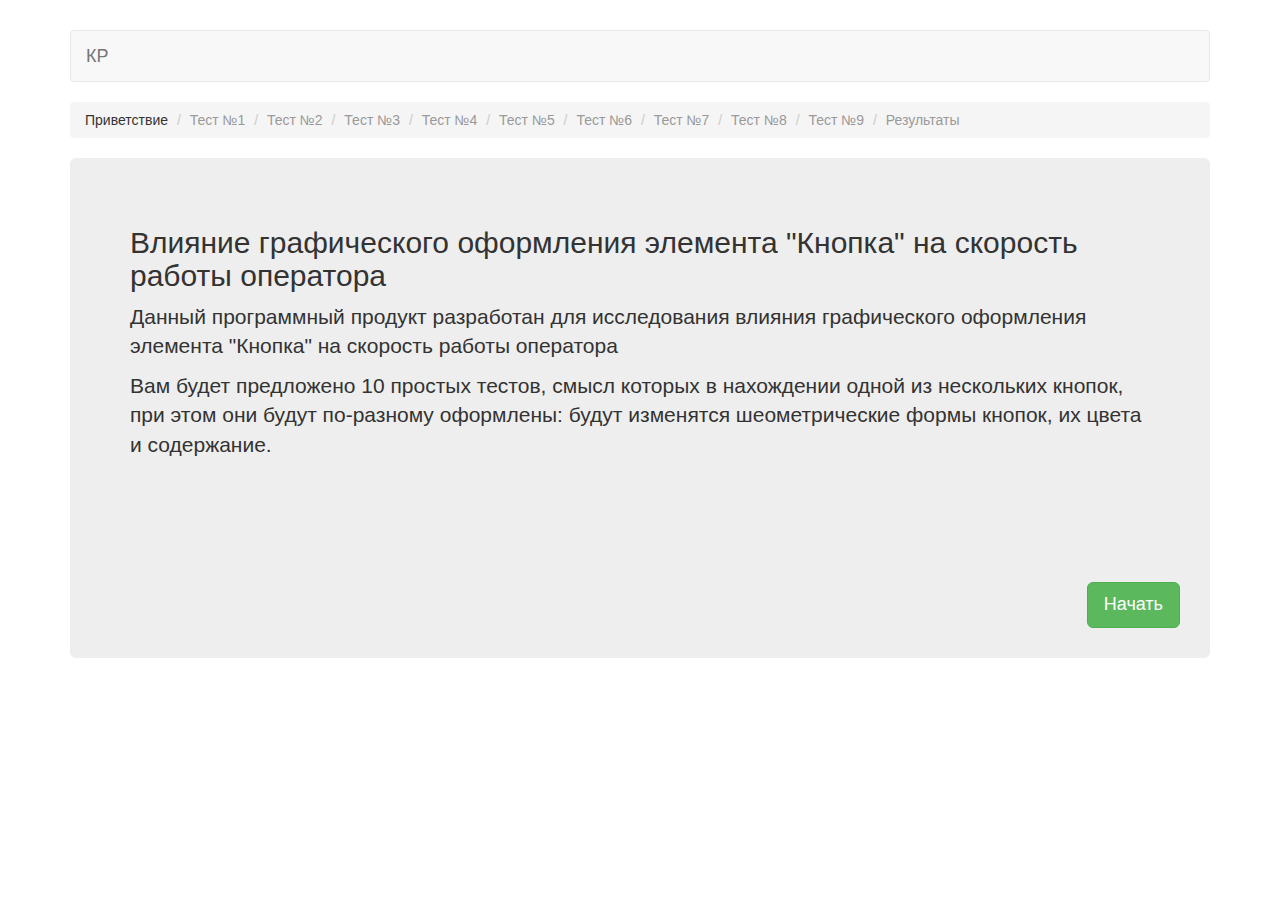
<file: public_html/index.html>
<!DOCTYPE html>
<html lang="en">
  <head>
    <meta charset="utf-8">
    <meta name="viewport" content="width=device-width, initial-scale=1.0">
      
    <style>
        body {padding: 30px;}
        .navbar {margin-bottom: 30px;}
        .maincontent {min-height: 500px; position: relative;}
        .pull-down{position: absolute;bottom: 30px;right: 30px;}
        
    </style>

    <title>Курсовой проект Жуков</title>

    <!-- Bootstrap core CSS -->
    <link href="css/3/bootstrap.css" rel="stylesheet">

  
  </head>

  <body>

    <div class="container">

      <!-- Static navbar -->
      <div class="navbar navbar-default">
        <div class="navbar-header">
          <button type="button" class="navbar-toggle" data-toggle="collapse" data-target=".navbar-collapse">
            <span class="icon-bar"></span>
            <span class="icon-bar"></span>
            <span class="icon-bar"></span>
          </button>
          <a class="navbar-brand" href="index.html">КР </a>
        </div>
        <div class="navbar-collapse collapse">
<!--          <ul class="nav navbar-nav">
            <li class="active"><a href="#">Link</a></li>
           
          </ul>-->
        </div><!--/.nav-collapse -->
      </div>
        <ol class="breadcrumb">
          <li>Приветствие</li>
          <li class="active">Тест №1</li>
          <li class="active">Тест №2</li>
          <li class="active">Тест №3</li>
          <li class="active">Тест №4</li>
          <li class="active">Тест №5</li>
          <li class="active">Тест №6</li>
          <li class="active">Тест №7</li>
          <li class="active">Тест №8</li>
          <li class="active">Тест №9</li>
          <li class="active">Результаты</li>
        </ol>

      <!-- Main component for a primary marketing message or call to action -->
      <div class="jumbotron maincontent">
        <h2>Влияние графического оформления элемента "Кнопка" на скорость работы оператора</h2>
        <p>Данный программный продукт разработан для исследования влияния 
             графического оформления элемента "Кнопка" на скорость работы оператора</p>
        <p>Вам будет предложено 10 простых тестов, смысл которых в нахождении одной из нескольких кнопок, 
        при этом они будут по-разному оформлены: будут изменятся шеометрические формы кнопок, их цвета и содержание.</p>
        <a href="step1.html" class="btn btn-success pull-right pull-down btn-lg">Начать</a>

      </div>

    </div> <!-- /container -->

    <script type="text/javascript" src="js/jquery-1.10.2.min.js"></script>
    <script type="text/javascript" src="js/3/bootstrap.min.js"></script>
    
    <script>
        var temp;
        
        temp = window.localStorage.getItem('graph1');
        if (temp === null)
            temp = window.localStorage.setItem('graph1','{"data_text":[], "data_icon":[], "data_both":[]}');
        
        temp = window.localStorage.getItem('graph2');
        if (temp === null)
            window.localStorage.setItem('graph2','{"data_text":[], "data_icon":[], "data_both":[]}');
        
        temp = window.localStorage.getItem('graph3');
        if (temp === null)
            window.localStorage.setItem('graph3','{"data_text":{"ten":[],"five":[]},\n\
                 "data_icon":{"ten":[],"five":[]}, \n\
                "data_both":{"ten":[],"five":[]}}');
        
        temp = window.localStorage.getItem('graph4');
        if (temp === null)
            window.localStorage.setItem('graph4','{"data_circle":[], "data_quad":[], "data_rect":[]}');
        
        temp = window.localStorage.getItem('graph5');
        if (temp === null)
            window.localStorage.setItem('graph5','{"data_blue":[], "data_red":[], "data_poluton":[]}');
   </script>
  </body>
</html>
</file>
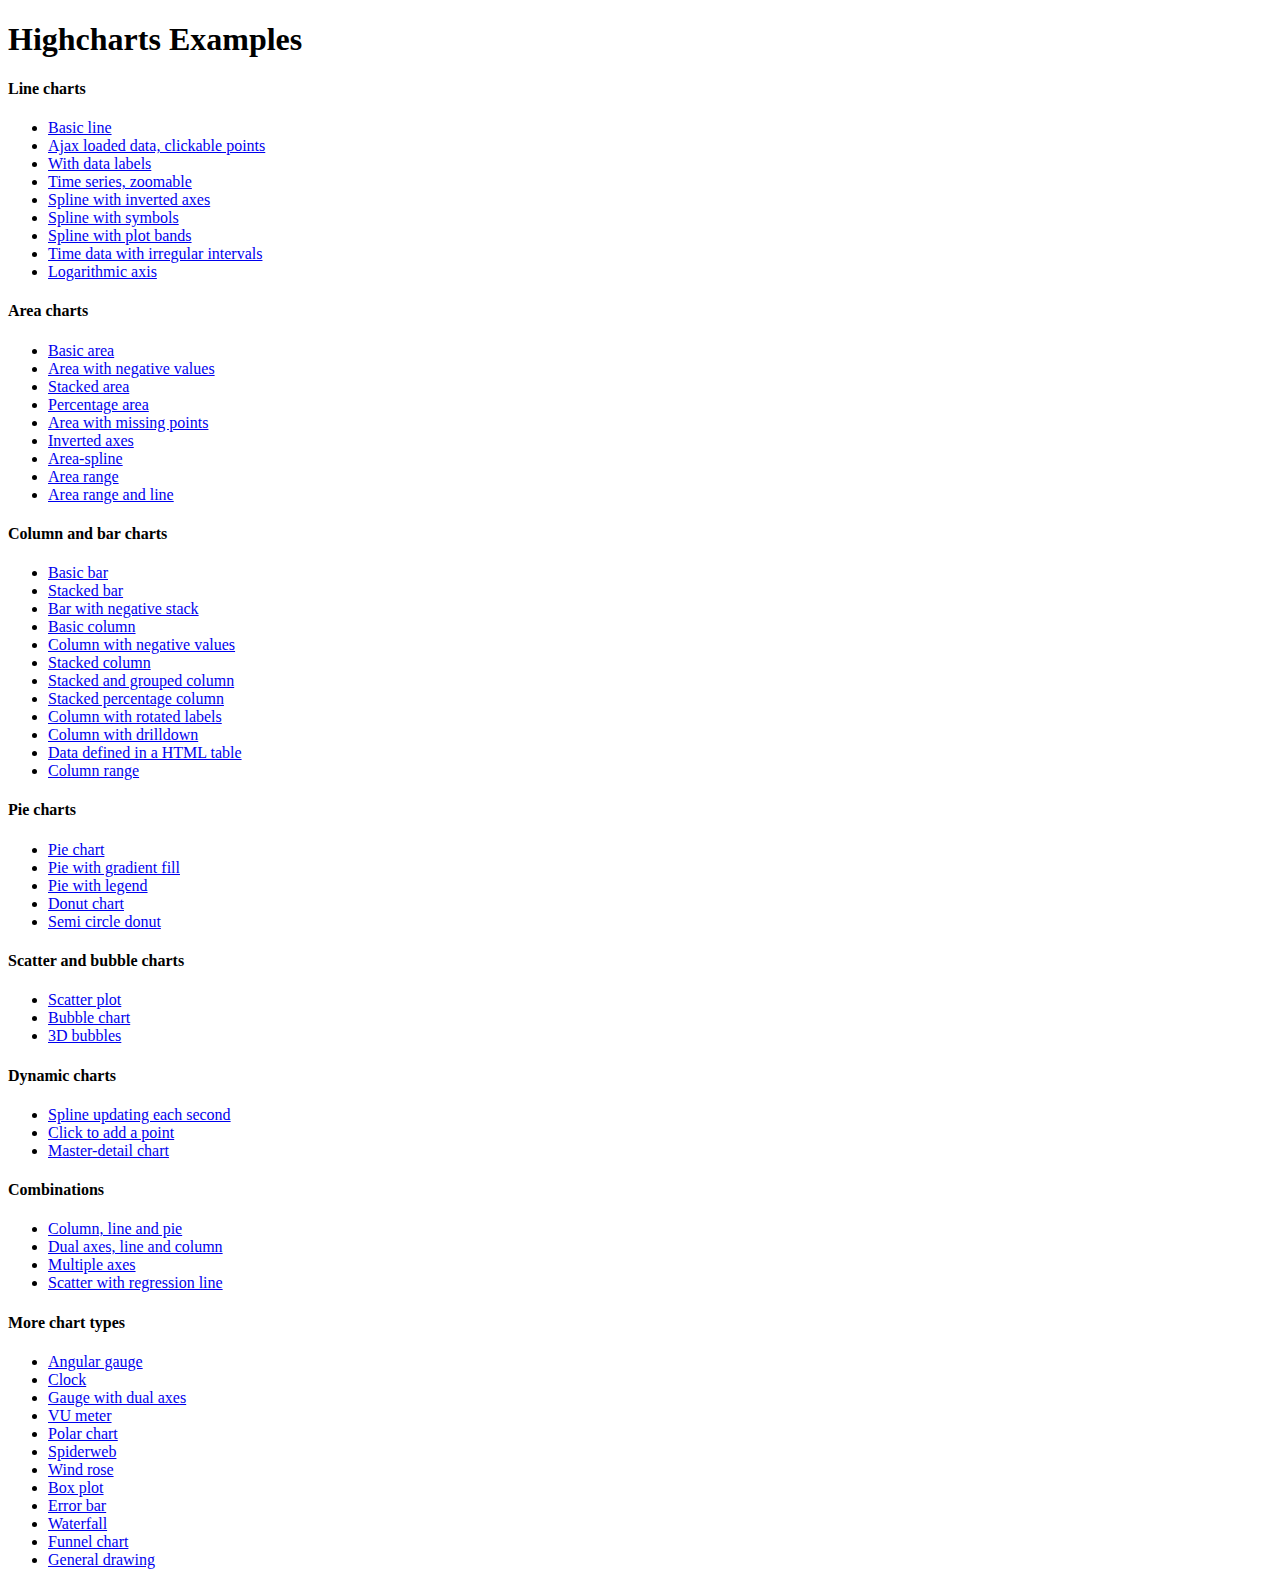
<file: public_html/js/charts/index.htm>
<!DOCTYPE HTML PUBLIC "-//W3C//DTD HTML 4.01//EN" "http://www.w3.org/TR/html4/strict.dtd">
<html>
	<head>
		<meta http-equiv="Content-Type" content="text/html; charset=utf-8" />
		<title>Highcharts Examples</title>
	</head>
	<body>
		<h1>Highcharts Examples</h1>
		<h4>Line charts</h4>
		<ul>
			<li><a href="examples/line-basic/index.htm">Basic line</a></li>
			<li><a href="examples/line-ajax/index.htm">Ajax loaded data, clickable points</a></li>
			<li><a href="examples/line-labels/index.htm">With data labels</a></li>
			<li><a href="examples/line-time-series/index.htm">Time series, zoomable</a></li>
			<li><a href="examples/spline-inverted/index.htm">Spline with inverted axes</a></li>
			<li><a href="examples/spline-symbols/index.htm">Spline with symbols</a></li>
			<li><a href="examples/spline-plot-bands/index.htm">Spline with plot bands</a></li>
			<li><a href="examples/spline-irregular-time/index.htm">Time data with irregular intervals</a></li>
			<li><a href="examples/line-log-axis/index.htm">Logarithmic axis</a></li>
		</ul>
		<h4>Area charts</h4>
		<ul>
			<li><a href="examples/area-basic/index.htm">Basic area</a></li>
			<li><a href="examples/area-negative/index.htm">Area with negative values</a></li>
			<li><a href="examples/area-stacked/index.htm">Stacked area</a></li>
			<li><a href="examples/area-stacked-percent/index.htm">Percentage area</a></li>
			<li><a href="examples/area-missing/index.htm">Area with missing points</a></li>
			<li><a href="examples/area-inverted/index.htm">Inverted axes</a></li>
			<li><a href="examples/areaspline/index.htm">Area-spline</a></li>
			<li><a href="examples/arearange/index.htm">Area range</a></li>
			<li><a href="examples/arearange-line/index.htm">Area range and line</a></li>
		</ul>
		<h4>Column and bar charts</h4>
		<ul>
			<li><a href="examples/bar-basic/index.htm">Basic bar</a></li>
			<li><a href="examples/bar-stacked/index.htm">Stacked bar</a></li>
			<li><a href="examples/bar-negative-stack/index.htm">Bar with negative stack</a></li>
			<li><a href="examples/column-basic/index.htm">Basic column</a></li>
			<li><a href="examples/column-negative/index.htm">Column with negative values</a></li>
			<li><a href="examples/column-stacked/index.htm">Stacked column</a></li>
			<li><a href="examples/column-stacked-and-grouped/index.htm">Stacked and grouped column</a></li>
			<li><a href="examples/column-stacked-percent/index.htm">Stacked percentage column</a></li>
			<li><a href="examples/column-rotated-labels/index.htm">Column with rotated labels</a></li>
			<li><a href="examples/column-drilldown/index.htm">Column with drilldown</a></li>
			<li><a href="examples/column-parsed/index.htm">Data defined in a HTML table</a></li>
			<li><a href="examples/columnrange/index.htm">Column range</a></li>
		</ul>
		<h4>Pie charts</h4>
		<ul>
			<li><a href="examples/pie-basic/index.htm">Pie chart</a></li>
			<li><a href="examples/pie-gradient/index.htm">Pie with gradient fill</a></li>
			<li><a href="examples/pie-legend/index.htm">Pie with legend</a></li>
			<li><a href="examples/pie-donut/index.htm">Donut chart</a></li>
			<li><a href="examples/pie-semi-circle/index.htm">Semi circle donut</a></li>
		</ul>
		<h4>Scatter and bubble charts</h4>
		<ul>
			<li><a href="examples/scatter/index.htm">Scatter plot</a></li>
			<li><a href="examples/bubble/index.htm">Bubble chart</a></li>
			<li><a href="examples/bubble-3d/index.htm">3D bubbles</a></li>
		</ul>
		<h4>Dynamic charts</h4>
		<ul>
			<li><a href="examples/dynamic-update/index.htm">Spline updating each second</a></li>
			<li><a href="examples/dynamic-click-to-add/index.htm">Click to add a point</a></li>
			<li><a href="examples/dynamic-master-detail/index.htm">Master-detail chart</a></li>
		</ul>
		<h4>Combinations</h4>
		<ul>
			<li><a href="examples/combo/index.htm">Column, line and pie</a></li>
			<li><a href="examples/combo-dual-axes/index.htm">Dual axes, line and column</a></li>
			<li><a href="examples/combo-multi-axes/index.htm">Multiple axes</a></li>
			<li><a href="examples/combo-regression/index.htm">Scatter with regression line</a></li>
		</ul>
		<h4>More chart types</h4>
		<ul>
			<li><a href="examples/gauge-speedometer/index.htm">Angular gauge</a></li>
			<li><a href="examples/gauge-clock/index.htm">Clock</a></li>
			<li><a href="examples/gauge-dual/index.htm">Gauge with dual axes</a></li>
			<li><a href="examples/gauge-vu-meter/index.htm">VU meter</a></li>
			<li><a href="examples/polar/index.htm">Polar chart</a></li>
			<li><a href="examples/polar-spider/index.htm">Spiderweb</a></li>
			<li><a href="examples/polar-wind-rose/index.htm">Wind rose</a></li>
			<li><a href="examples/box-plot/index.htm">Box plot</a></li>
			<li><a href="examples/error-bar/index.htm">Error bar</a></li>
			<li><a href="examples/waterfall/index.htm">Waterfall</a></li>
			<li><a href="examples/funnel/index.htm">Funnel chart</a></li>
			<li><a href="examples/renderer/index.htm">General drawing</a></li>
		</ul>
	</body>
</html>
</file>
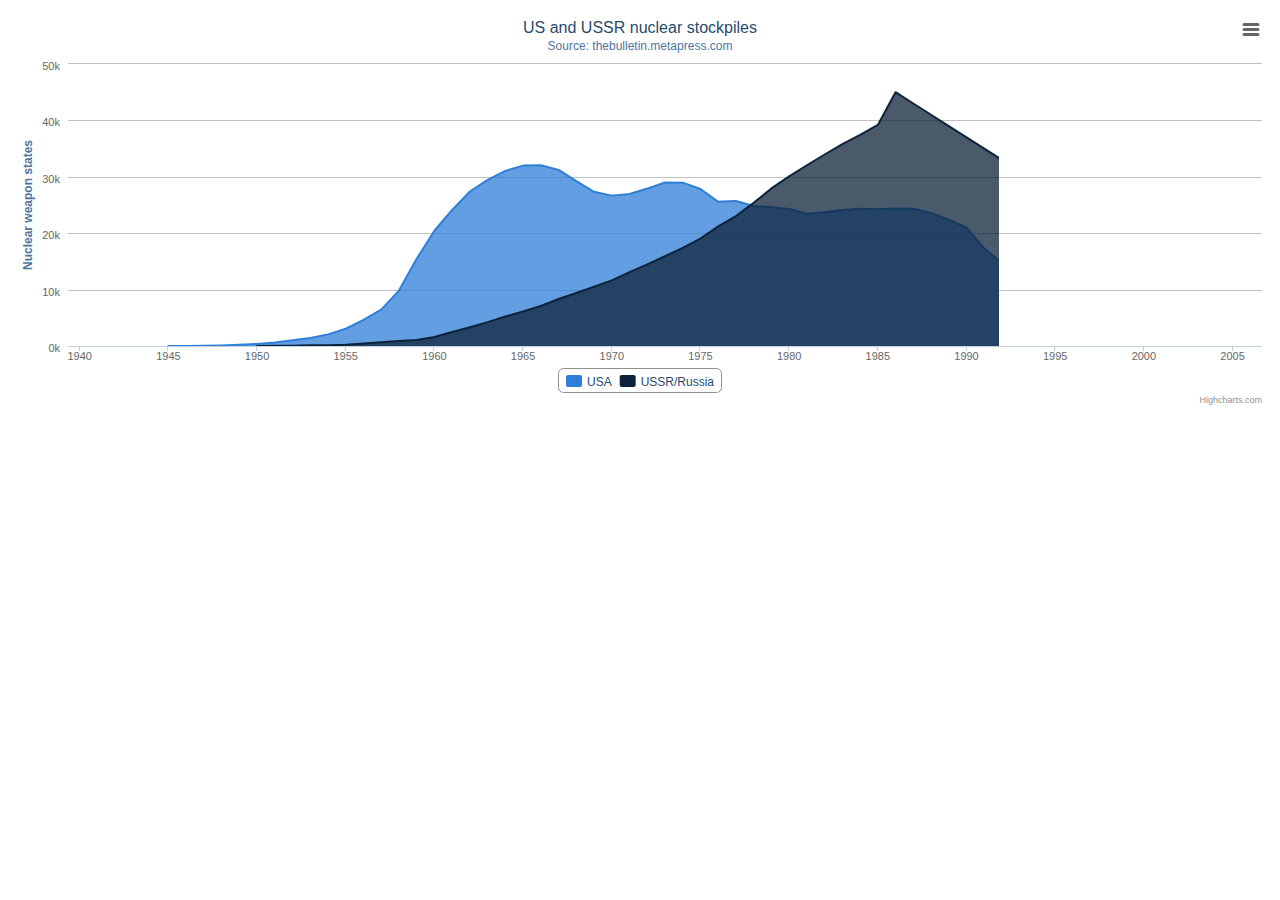
<file: public_html/js/charts/examples/area-basic/index.htm>
<!DOCTYPE HTML>
<html>
	<head>
		<meta http-equiv="Content-Type" content="text/html; charset=utf-8">
		<title>Highcharts Example</title>

		<script type="text/javascript" src="http://ajax.googleapis.com/ajax/libs/jquery/1.8.2/jquery.min.js"></script>
		<script type="text/javascript">
$(function () {
        $('#container').highcharts({
            chart: {
                type: 'area'
            },
            title: {
                text: 'US and USSR nuclear stockpiles'
            },
            subtitle: {
                text: 'Source: <a href="http://thebulletin.metapress.com/content/c4120650912x74k7/fulltext.pdf">'+
                    'thebulletin.metapress.com</a>'
            },
            xAxis: {
                labels: {
                    formatter: function() {
                        return this.value; // clean, unformatted number for year
                    }
                }
            },
            yAxis: {
                title: {
                    text: 'Nuclear weapon states'
                },
                labels: {
                    formatter: function() {
                        return this.value / 1000 +'k';
                    }
                }
            },
            tooltip: {
                pointFormat: '{series.name} produced <b>{point.y:,.0f}</b><br/>warheads in {point.x}'
            },
            plotOptions: {
                area: {
                    pointStart: 1940,
                    marker: {
                        enabled: false,
                        symbol: 'circle',
                        radius: 2,
                        states: {
                            hover: {
                                enabled: true
                            }
                        }
                    }
                }
            },
            series: [{
                name: 'USA',
                data: [null, null, null, null, null, 6 , 11, 32, 110, 235, 369, 640,
                    1005, 1436, 2063, 3057, 4618, 6444, 9822, 15468, 20434, 24126,
                    27387, 29459, 31056, 31982, 32040, 31233, 29224, 27342, 26662,
                    26956, 27912, 28999, 28965, 27826, 25579, 25722, 24826, 24605,
                    24304, 23464, 23708, 24099, 24357, 24237, 24401, 24344, 23586,
                    22380, 21004, 17287, 14747, 13076, 12555, 12144, 11009, 10950,
                    10871, 10824, 10577, 10527, 10475, 10421, 10358, 10295, 10104 ]
            }, {
                name: 'USSR/Russia',
                data: [null, null, null, null, null, null, null , null , null ,null,
                5, 25, 50, 120, 150, 200, 426, 660, 869, 1060, 1605, 2471, 3322,
                4238, 5221, 6129, 7089, 8339, 9399, 10538, 11643, 13092, 14478,
                15915, 17385, 19055, 21205, 23044, 25393, 27935, 30062, 32049,
                33952, 35804, 37431, 39197, 45000, 43000, 41000, 39000, 37000,
                35000, 33000, 31000, 29000, 27000, 25000, 24000, 23000, 22000,
                21000, 20000, 19000, 18000, 18000, 17000, 16000]
            }]
        });
    });
    

		</script>
	</head>
	<body>
<script src="../../js/highcharts.js"></script>
<script src="../../js/modules/exporting.js"></script>

<div id="container" style="min-width: 310px; height: 400px; margin: 0 auto"></div>

	</body>
</html>
</file>
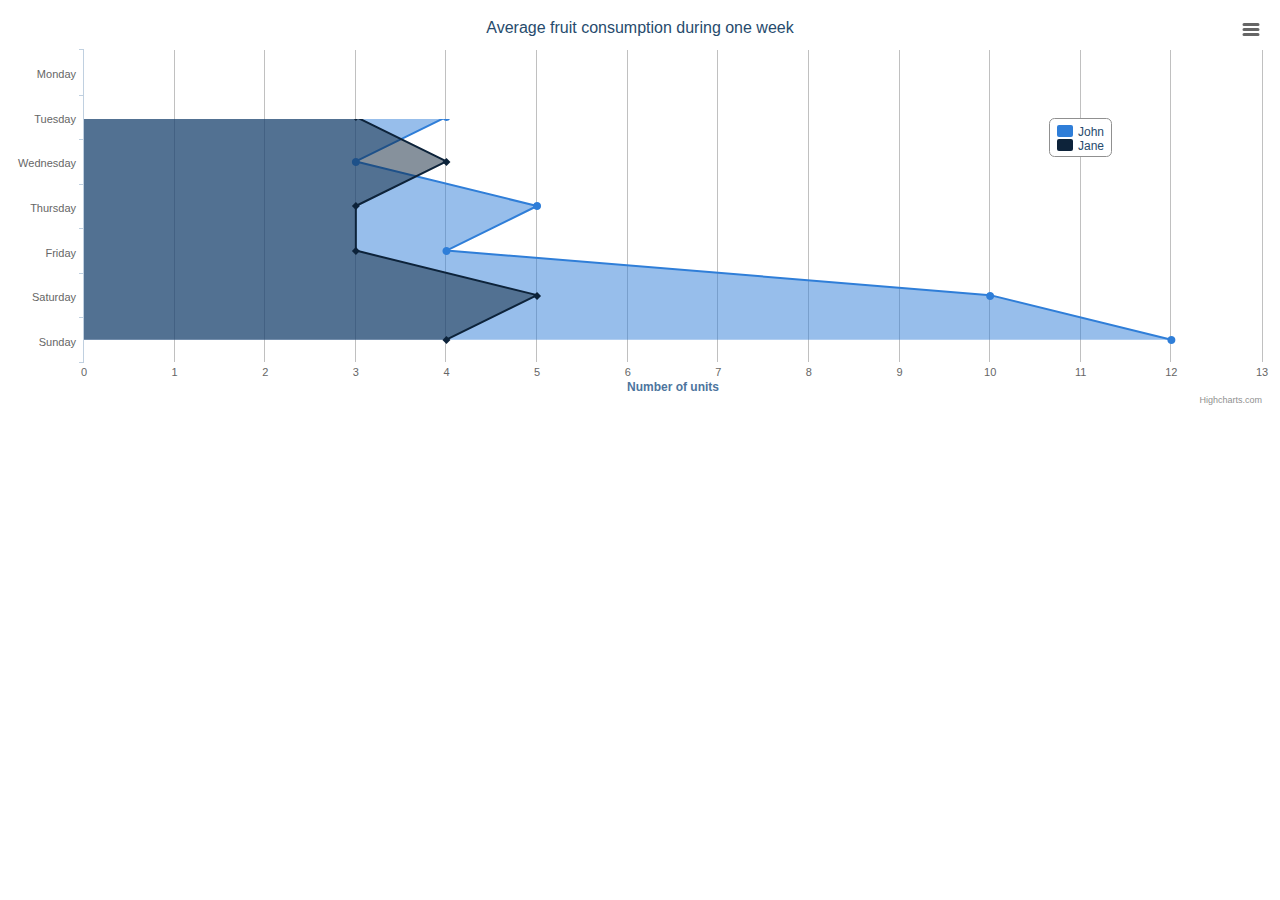
<file: public_html/js/charts/examples/area-inverted/index.htm>
<!DOCTYPE HTML>
<html>
	<head>
		<meta http-equiv="Content-Type" content="text/html; charset=utf-8">
		<title>Highcharts Example</title>

		<script type="text/javascript" src="http://ajax.googleapis.com/ajax/libs/jquery/1.8.2/jquery.min.js"></script>
		<script type="text/javascript">
$(function () {
        $('#container').highcharts({
            chart: {
                type: 'area',
                inverted: true
            },
            title: {
                text: 'Average fruit consumption during one week'
            },
            subtitle: {
                style: {
                    position: 'absolute',
                    right: '0px',
                    bottom: '10px'
                }
            },
            legend: {
                layout: 'vertical',
                align: 'right',
                verticalAlign: 'top',
                x: -150,
                y: 100,
                floating: true,
                borderWidth: 1,
                backgroundColor: '#FFFFFF'
            },
            xAxis: {
                categories: [
                    'Monday',
                    'Tuesday',
                    'Wednesday',
                    'Thursday',
                    'Friday',
                    'Saturday',
                    'Sunday'
                ]
            },
            yAxis: {
                title: {
                    text: 'Number of units'
                },
                labels: {
                    formatter: function() {
                        return this.value;
                    }
                },
                min: 0
            },
            plotOptions: {
                area: {
                    fillOpacity: 0.5
                }
            },
            series: [{
                name: 'John',
                data: [3, 4, 3, 5, 4, 10, 12]
            }, {
                name: 'Jane',
                data: [1, 3, 4, 3, 3, 5, 4]
            }]
        });
    });
    

		</script>
	</head>
	<body>
<script src="../../js/highcharts.js"></script>
<script src="../../js/modules/exporting.js"></script>

<div id="container" style="min-width: 310px; height: 400px; margin: 0 auto"></div>

	</body>
</html>
</file>
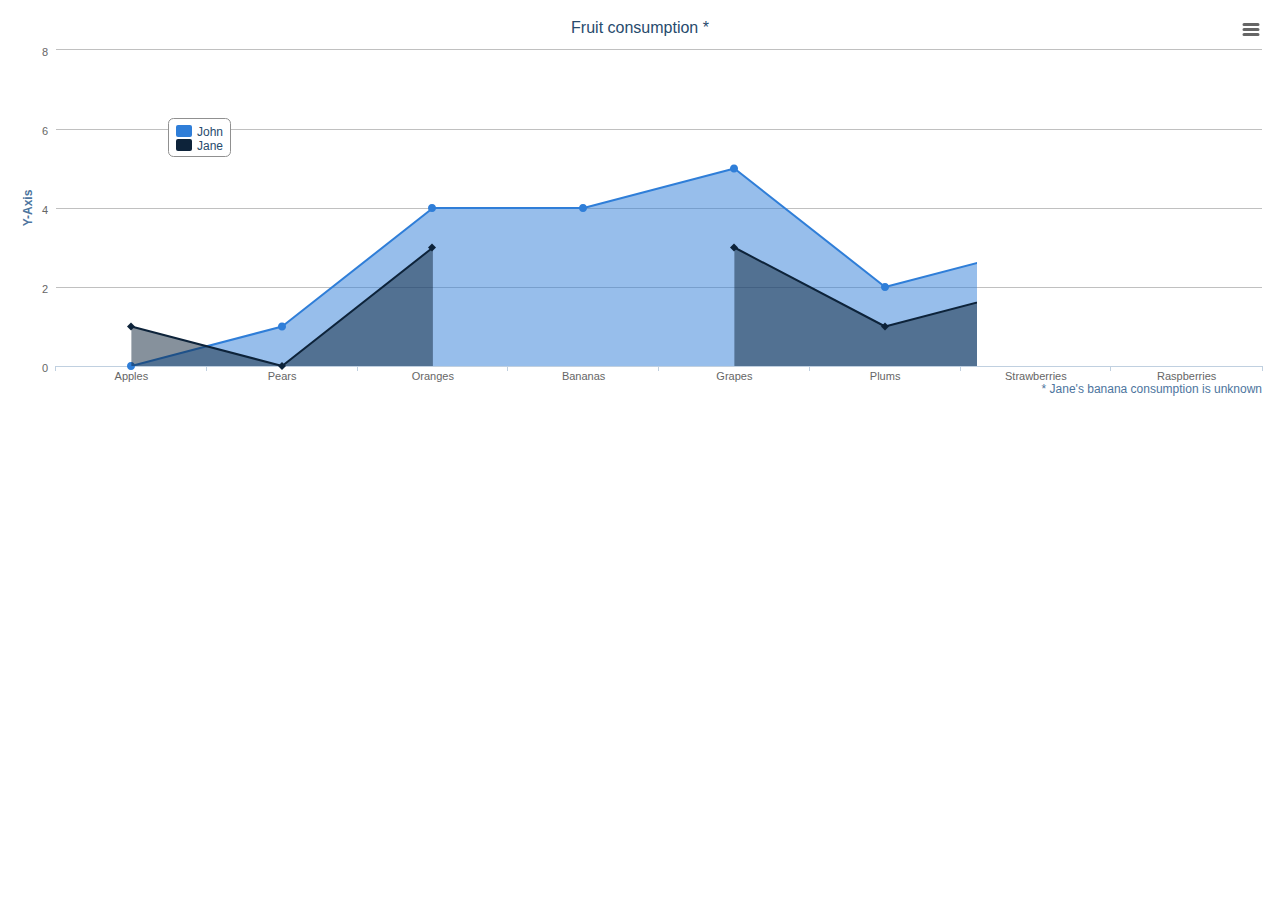
<file: public_html/js/charts/examples/area-missing/index.htm>
<!DOCTYPE HTML>
<html>
	<head>
		<meta http-equiv="Content-Type" content="text/html; charset=utf-8">
		<title>Highcharts Example</title>

		<script type="text/javascript" src="http://ajax.googleapis.com/ajax/libs/jquery/1.8.2/jquery.min.js"></script>
		<script type="text/javascript">
$(function () {
        $('#container').highcharts({
            chart: {
                type: 'area',
                spacingBottom: 30
            },
            title: {
                text: 'Fruit consumption *'
            },
            subtitle: {
                text: '* Jane\'s banana consumption is unknown',
                floating: true,
                align: 'right',
                verticalAlign: 'bottom',
                y: 15
            },
            legend: {
                layout: 'vertical',
                align: 'left',
                verticalAlign: 'top',
                x: 150,
                y: 100,
                floating: true,
                borderWidth: 1,
                backgroundColor: '#FFFFFF'
            },
            xAxis: {
                categories: ['Apples', 'Pears', 'Oranges', 'Bananas', 'Grapes', 'Plums', 'Strawberries', 'Raspberries']
            },
            yAxis: {
                title: {
                    text: 'Y-Axis'
                },
                labels: {
                    formatter: function() {
                        return this.value;
                    }
                }
            },
            tooltip: {
                formatter: function() {
                    return '<b>'+ this.series.name +'</b><br/>'+
                    this.x +': '+ this.y;
                }
            },
            plotOptions: {
                area: {
                    fillOpacity: 0.5
                }
            },
            credits: {
                enabled: false
            },
            series: [{
                name: 'John',
                data: [0, 1, 4, 4, 5, 2, 3, 7]
            }, {
                name: 'Jane',
                data: [1, 0, 3, null, 3, 1, 2, 1]
            }]
        });
    });
    

		</script>
	</head>
	<body>
<script src="../../js/highcharts.js"></script>
<script src="../../js/modules/exporting.js"></script>

<div id="container" style="min-width: 310px; height: 400px; margin: 0 auto"></div>

	</body>
</html>
</file>
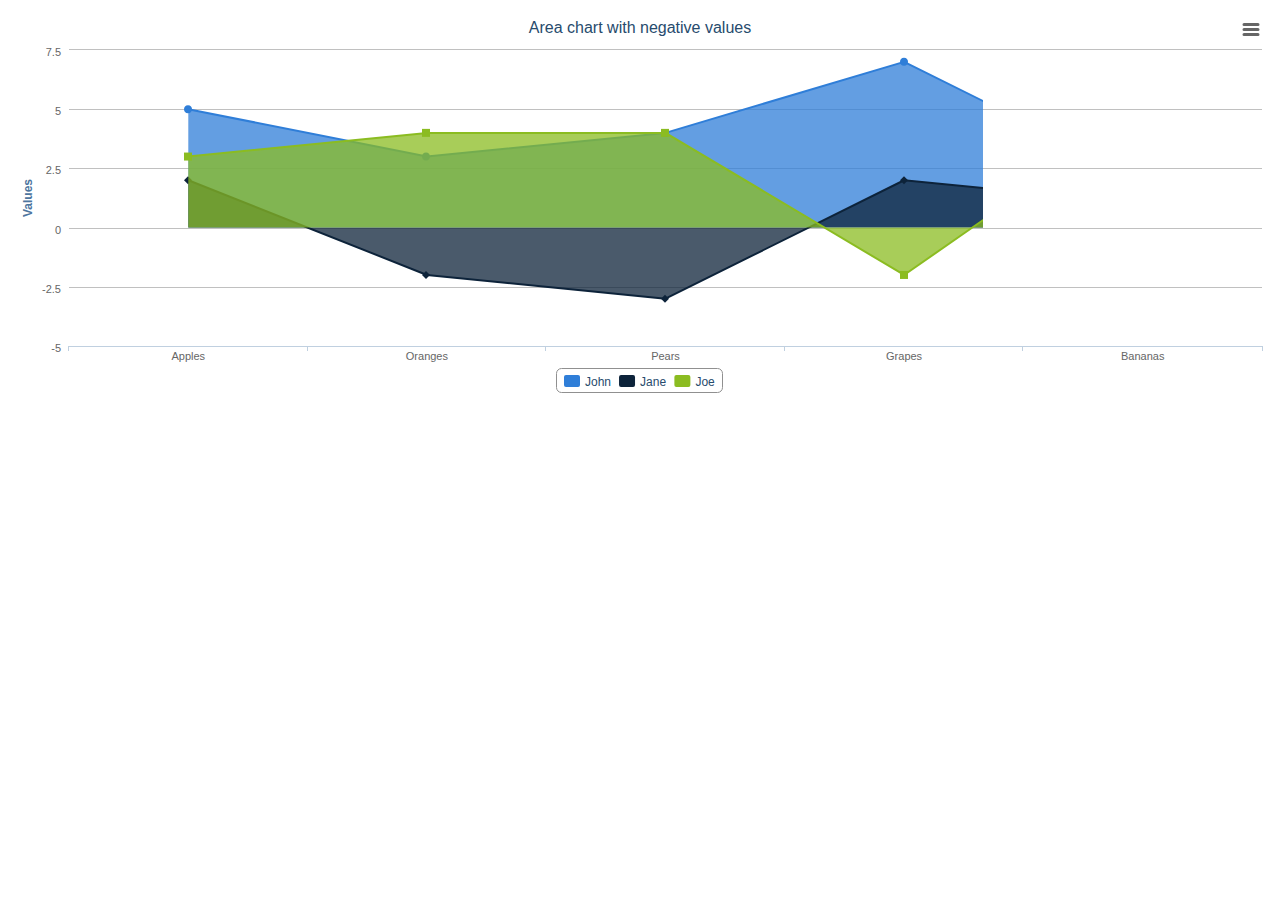
<file: public_html/js/charts/examples/area-negative/index.htm>
<!DOCTYPE HTML>
<html>
	<head>
		<meta http-equiv="Content-Type" content="text/html; charset=utf-8">
		<title>Highcharts Example</title>

		<script type="text/javascript" src="http://ajax.googleapis.com/ajax/libs/jquery/1.8.2/jquery.min.js"></script>
		<script type="text/javascript">
$(function () {
        $('#container').highcharts({
            chart: {
                type: 'area'
            },
            title: {
                text: 'Area chart with negative values'
            },
            xAxis: {
                categories: ['Apples', 'Oranges', 'Pears', 'Grapes', 'Bananas']
            },
            credits: {
                enabled: false
            },
            series: [{
                name: 'John',
                data: [5, 3, 4, 7, 2]
            }, {
                name: 'Jane',
                data: [2, -2, -3, 2, 1]
            }, {
                name: 'Joe',
                data: [3, 4, 4, -2, 5]
            }]
        });
    });
    

		</script>
	</head>
	<body>
<script src="../../js/highcharts.js"></script>
<script src="../../js/modules/exporting.js"></script>

<div id="container" style="min-width: 310px; height: 400px; margin: 0 auto"></div>

	</body>
</html>
</file>
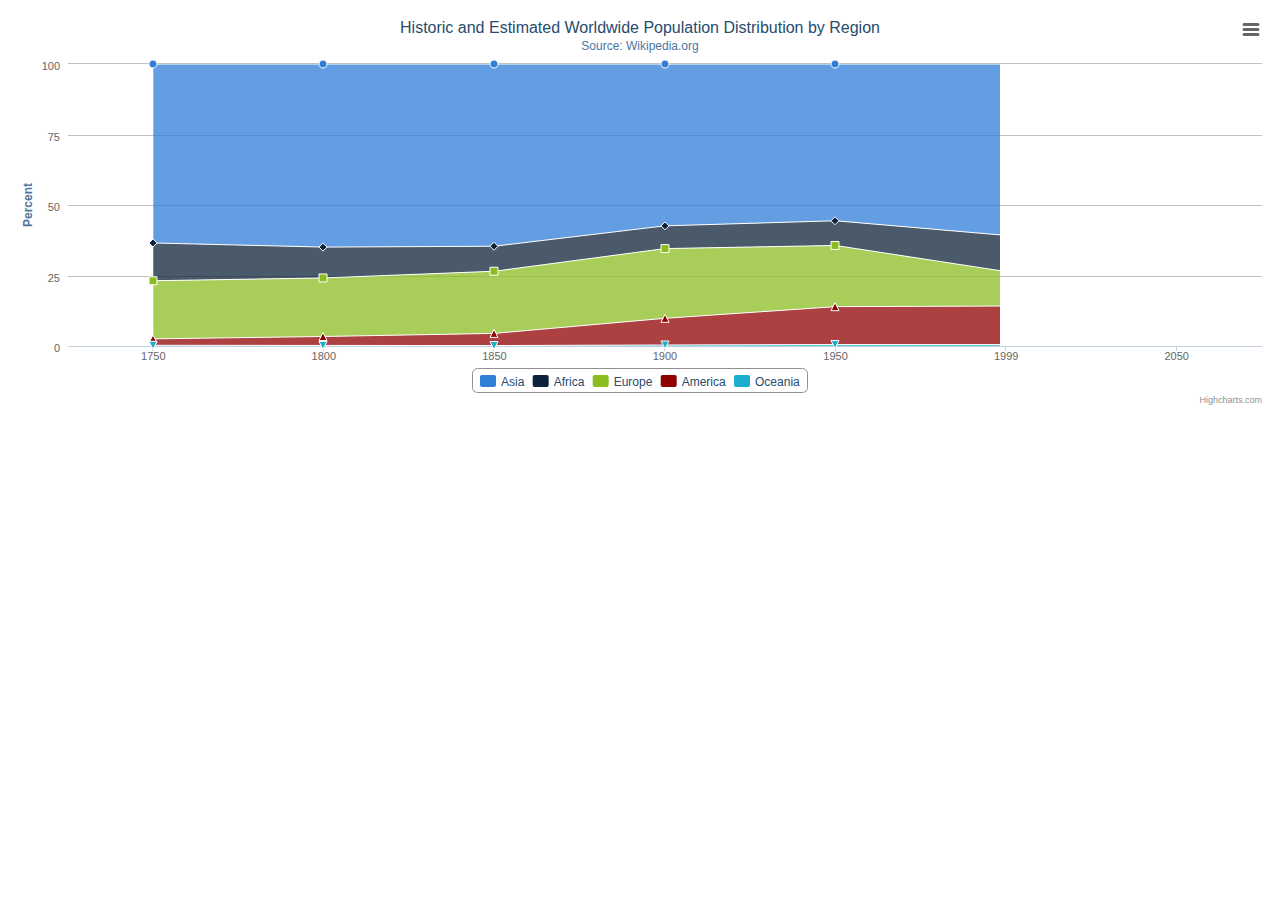
<file: public_html/js/charts/examples/area-stacked-percent/index.htm>
<!DOCTYPE HTML>
<html>
	<head>
		<meta http-equiv="Content-Type" content="text/html; charset=utf-8">
		<title>Highcharts Example</title>

		<script type="text/javascript" src="http://ajax.googleapis.com/ajax/libs/jquery/1.8.2/jquery.min.js"></script>
		<script type="text/javascript">
$(function () {
        $('#container').highcharts({
            chart: {
                type: 'area'
            },
            title: {
                text: 'Historic and Estimated Worldwide Population Distribution by Region'
            },
            subtitle: {
                text: 'Source: Wikipedia.org'
            },
            xAxis: {
                categories: ['1750', '1800', '1850', '1900', '1950', '1999', '2050'],
                tickmarkPlacement: 'on',
                title: {
                    enabled: false
                }
            },
            yAxis: {
                title: {
                    text: 'Percent'
                }
            },
            tooltip: {
                pointFormat: '<span style="color:{series.color}">{series.name}</span>: <b>{point.percentage:.1f}%</b> ({point.y:,.0f} millions)<br/>',
                shared: true
            },
            plotOptions: {
                area: {
                    stacking: 'percent',
                    lineColor: '#ffffff',
                    lineWidth: 1,
                    marker: {
                        lineWidth: 1,
                        lineColor: '#ffffff'
                    }
                }
            },
            series: [{
                name: 'Asia',
                data: [502, 635, 809, 947, 1402, 3634, 5268]
            }, {
                name: 'Africa',
                data: [106, 107, 111, 133, 221, 767, 1766]
            }, {
                name: 'Europe',
                data: [163, 203, 276, 408, 547, 729, 628]
            }, {
                name: 'America',
                data: [18, 31, 54, 156, 339, 818, 1201]
            }, {
                name: 'Oceania',
                data: [2, 2, 2, 6, 13, 30, 46]
            }]
        });
    });
    

		</script>
	</head>
	<body>
<script src="../../js/highcharts.js"></script>
<script src="../../js/modules/exporting.js"></script>

<div id="container" style="min-width: 310px; height: 400px; margin: 0 auto"></div>

	</body>
</html>
</file>
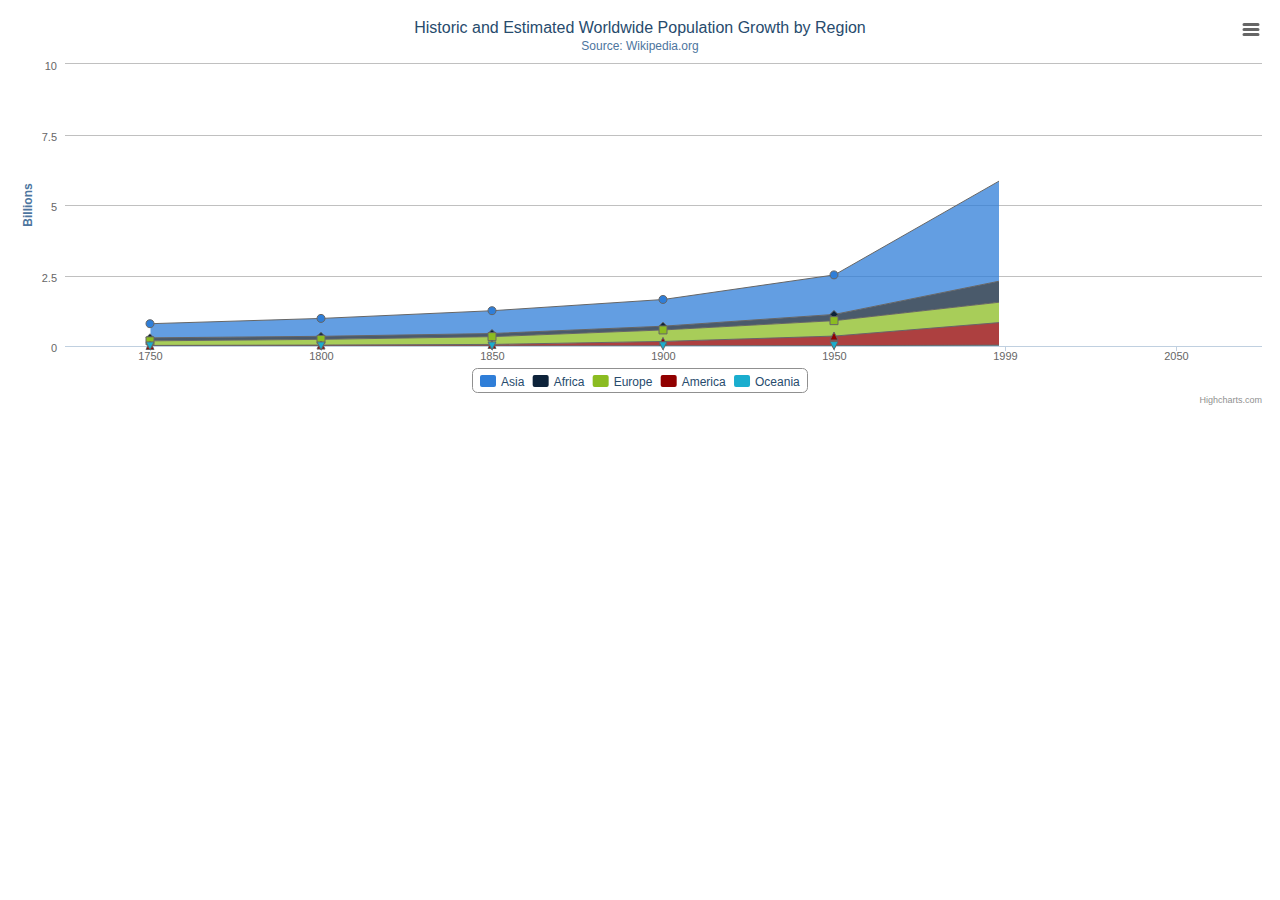
<file: public_html/js/charts/examples/area-stacked/index.htm>
<!DOCTYPE HTML>
<html>
	<head>
		<meta http-equiv="Content-Type" content="text/html; charset=utf-8">
		<title>Highcharts Example</title>

		<script type="text/javascript" src="http://ajax.googleapis.com/ajax/libs/jquery/1.8.2/jquery.min.js"></script>
		<script type="text/javascript">
$(function () {
        $('#container').highcharts({
            chart: {
                type: 'area'
            },
            title: {
                text: 'Historic and Estimated Worldwide Population Growth by Region'
            },
            subtitle: {
                text: 'Source: Wikipedia.org'
            },
            xAxis: {
                categories: ['1750', '1800', '1850', '1900', '1950', '1999', '2050'],
                tickmarkPlacement: 'on',
                title: {
                    enabled: false
                }
            },
            yAxis: {
                title: {
                    text: 'Billions'
                },
                labels: {
                    formatter: function() {
                        return this.value / 1000;
                    }
                }
            },
            tooltip: {
                shared: true,
                valueSuffix: ' millions'
            },
            plotOptions: {
                area: {
                    stacking: 'normal',
                    lineColor: '#666666',
                    lineWidth: 1,
                    marker: {
                        lineWidth: 1,
                        lineColor: '#666666'
                    }
                }
            },
            series: [{
                name: 'Asia',
                data: [502, 635, 809, 947, 1402, 3634, 5268]
            }, {
                name: 'Africa',
                data: [106, 107, 111, 133, 221, 767, 1766]
            }, {
                name: 'Europe',
                data: [163, 203, 276, 408, 547, 729, 628]
            }, {
                name: 'America',
                data: [18, 31, 54, 156, 339, 818, 1201]
            }, {
                name: 'Oceania',
                data: [2, 2, 2, 6, 13, 30, 46]
            }]
        });
    });
    

		</script>
	</head>
	<body>
<script src="../../js/highcharts.js"></script>
<script src="../../js/modules/exporting.js"></script>

<div id="container" style="min-width: 310px; height: 400px; margin: 0 auto"></div>

	</body>
</html>
</file>
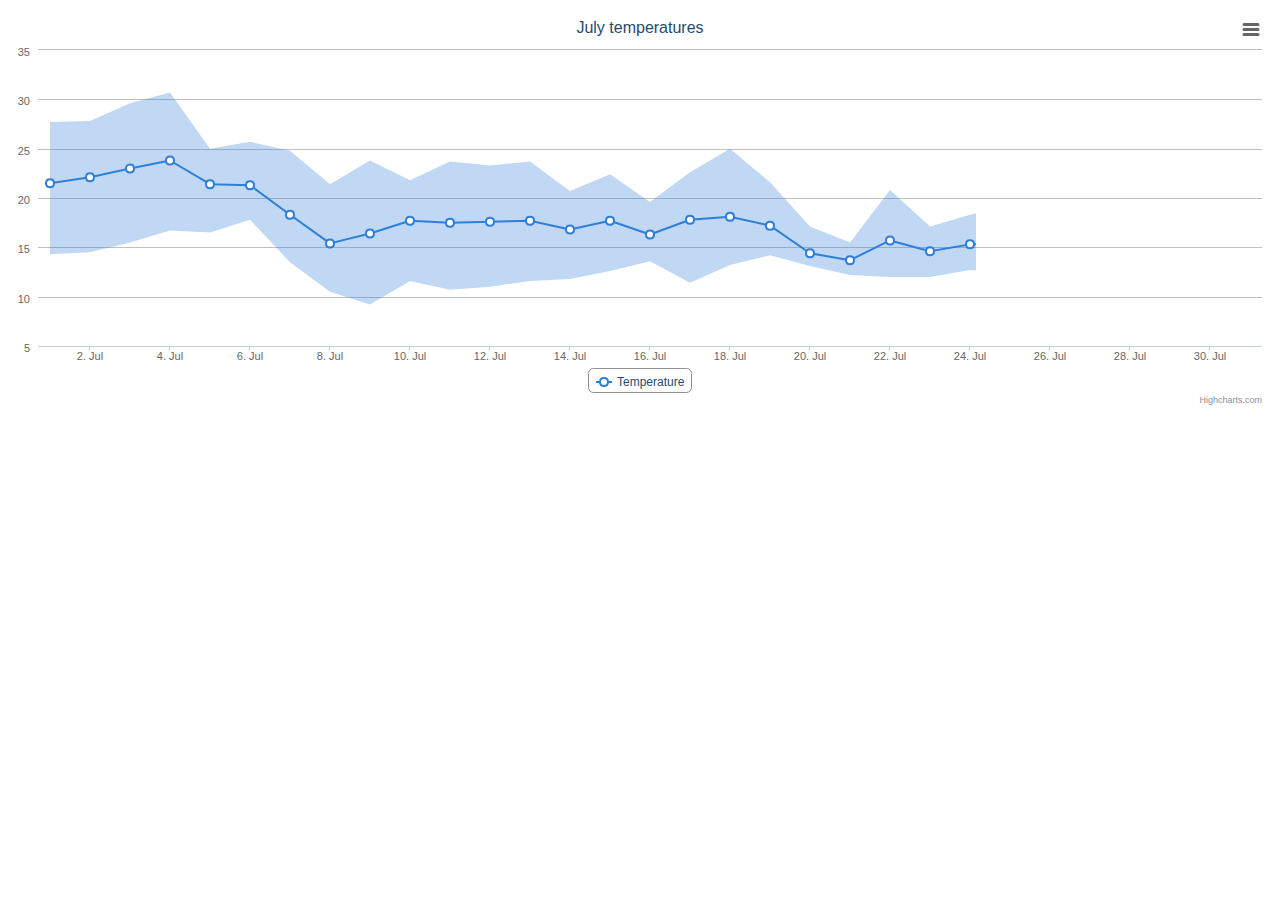
<file: public_html/js/charts/examples/arearange-line/index.htm>
<!DOCTYPE HTML>
<html>
	<head>
		<meta http-equiv="Content-Type" content="text/html; charset=utf-8">
		<title>Highcharts Example</title>

		<script type="text/javascript" src="http://ajax.googleapis.com/ajax/libs/jquery/1.8.2/jquery.min.js"></script>
		<script type="text/javascript">
$(function () {

	var ranges = [
			[1246406400000, 14.3, 27.7],
			[1246492800000, 14.5, 27.8],
			[1246579200000, 15.5, 29.6],
			[1246665600000, 16.7, 30.7],
			[1246752000000, 16.5, 25.0],
			[1246838400000, 17.8, 25.7],
			[1246924800000, 13.5, 24.8],
			[1247011200000, 10.5, 21.4],
			[1247097600000, 9.2, 23.8],
			[1247184000000, 11.6, 21.8],
			[1247270400000, 10.7, 23.7],
			[1247356800000, 11.0, 23.3],
			[1247443200000, 11.6, 23.7],
			[1247529600000, 11.8, 20.7],
			[1247616000000, 12.6, 22.4],
			[1247702400000, 13.6, 19.6],
			[1247788800000, 11.4, 22.6],
			[1247875200000, 13.2, 25.0],
			[1247961600000, 14.2, 21.6],
			[1248048000000, 13.1, 17.1],
			[1248134400000, 12.2, 15.5],
			[1248220800000, 12.0, 20.8],
			[1248307200000, 12.0, 17.1],
			[1248393600000, 12.7, 18.3],
			[1248480000000, 12.4, 19.4],
			[1248566400000, 12.6, 19.9],
			[1248652800000, 11.9, 20.2],
			[1248739200000, 11.0, 19.3],
			[1248825600000, 10.8, 17.8],
			[1248912000000, 11.8, 18.5],
			[1248998400000, 10.8, 16.1]
		],
		averages = [
			[1246406400000, 21.5],
			[1246492800000, 22.1],
			[1246579200000, 23],
			[1246665600000, 23.8],
			[1246752000000, 21.4],
			[1246838400000, 21.3],
			[1246924800000, 18.3],
			[1247011200000, 15.4],
			[1247097600000, 16.4],
			[1247184000000, 17.7],
			[1247270400000, 17.5],
			[1247356800000, 17.6],
			[1247443200000, 17.7],
			[1247529600000, 16.8],
			[1247616000000, 17.7],
			[1247702400000, 16.3],
			[1247788800000, 17.8],
			[1247875200000, 18.1],
			[1247961600000, 17.2],
			[1248048000000, 14.4],
			[1248134400000, 13.7],
			[1248220800000, 15.7],
			[1248307200000, 14.6],
			[1248393600000, 15.3],
			[1248480000000, 15.3],
			[1248566400000, 15.8],
			[1248652800000, 15.2],
			[1248739200000, 14.8],
			[1248825600000, 14.4],
			[1248912000000, 15],
			[1248998400000, 13.6]
		];

    
    	$('#container').highcharts({
    	
		    title: {
		        text: 'July temperatures'
		    },
		
		    xAxis: {
		        type: 'datetime'
		    },
		    
		    yAxis: {
		        title: {
		            text: null
		        }
		    },
		
		    tooltip: {
		        crosshairs: true,
		        shared: true,
		        valueSuffix: '°C'
		    },
		    
		    legend: {
		    },
		
		    series: [{
		    	name: 'Temperature',
		    	data: averages,
		    	zIndex: 1,
		    	marker: {
		    		fillColor: 'white',
		    		lineWidth: 2,
		    		lineColor: Highcharts.getOptions().colors[0]
		    	}
		    }, {
		        name: 'Range',
		        data: ranges,
		        type: 'arearange',
		        lineWidth: 0,
		    	linkedTo: ':previous',
		    	color: Highcharts.getOptions().colors[0],
		    	fillOpacity: 0.3,
		    	zIndex: 0
		    }]
		
		});
    
});
		</script>
	</head>
	<body>
<script src="../../js/highcharts.js"></script>
<script src="../../js/highcharts-more.js"></script>
<script src="../../js/modules/exporting.js"></script>

<div id="container" style="min-width: 310px; height: 400px; margin: 0 auto"></div>

	</body>
</html>
</file>
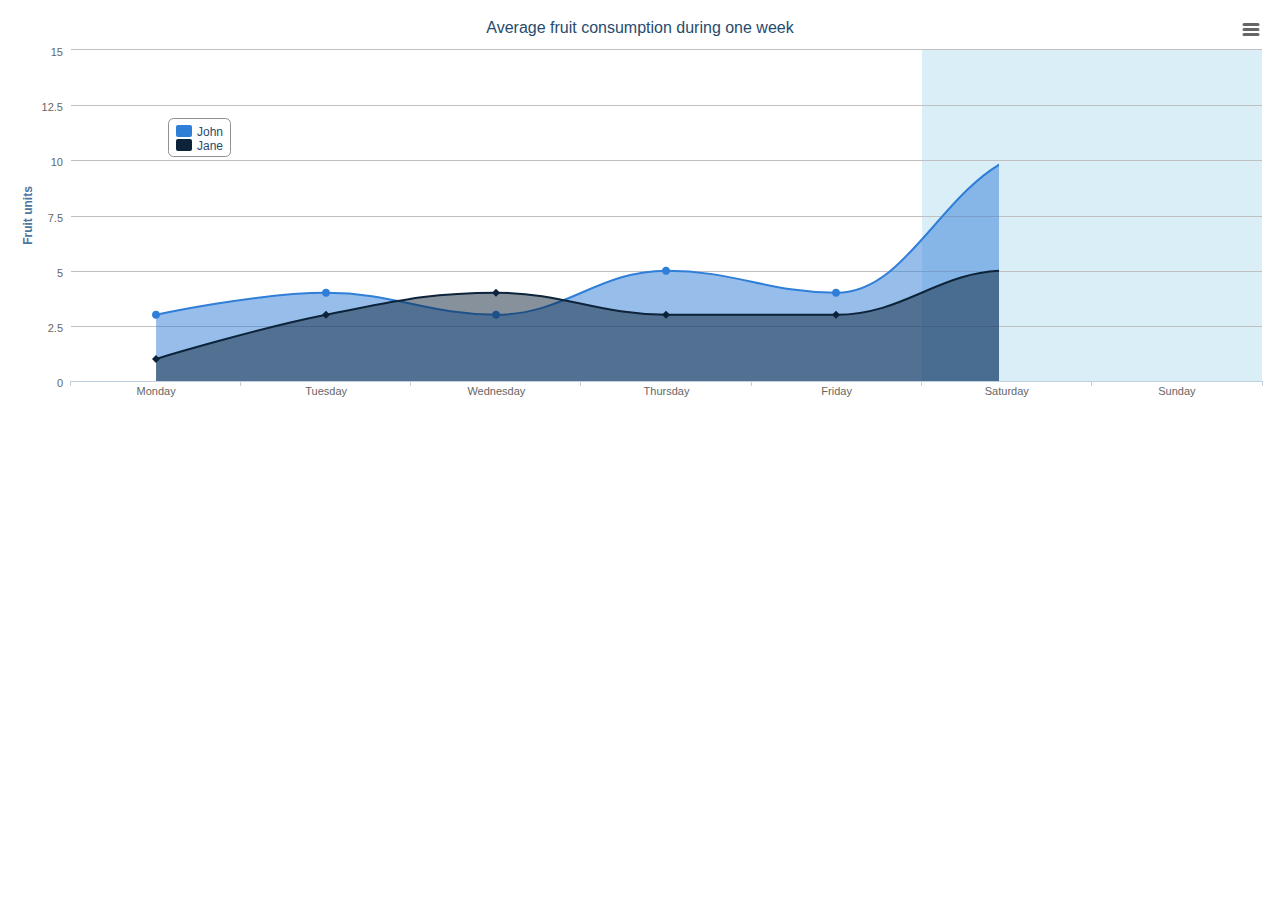
<file: public_html/js/charts/examples/areaspline/index.htm>
<!DOCTYPE HTML>
<html>
	<head>
		<meta http-equiv="Content-Type" content="text/html; charset=utf-8">
		<title>Highcharts Example</title>

		<script type="text/javascript" src="http://ajax.googleapis.com/ajax/libs/jquery/1.8.2/jquery.min.js"></script>
		<script type="text/javascript">
$(function () {
        $('#container').highcharts({
            chart: {
                type: 'areaspline'
            },
            title: {
                text: 'Average fruit consumption during one week'
            },
            legend: {
                layout: 'vertical',
                align: 'left',
                verticalAlign: 'top',
                x: 150,
                y: 100,
                floating: true,
                borderWidth: 1,
                backgroundColor: '#FFFFFF'
            },
            xAxis: {
                categories: [
                    'Monday',
                    'Tuesday',
                    'Wednesday',
                    'Thursday',
                    'Friday',
                    'Saturday',
                    'Sunday'
                ],
                plotBands: [{ // visualize the weekend
                    from: 4.5,
                    to: 6.5,
                    color: 'rgba(68, 170, 213, .2)'
                }]
            },
            yAxis: {
                title: {
                    text: 'Fruit units'
                }
            },
            tooltip: {
                shared: true,
                valueSuffix: ' units'
            },
            credits: {
                enabled: false
            },
            plotOptions: {
                areaspline: {
                    fillOpacity: 0.5
                }
            },
            series: [{
                name: 'John',
                data: [3, 4, 3, 5, 4, 10, 12]
            }, {
                name: 'Jane',
                data: [1, 3, 4, 3, 3, 5, 4]
            }]
        });
    });
    

		</script>
	</head>
	<body>
<script src="../../js/highcharts.js"></script>
<script src="../../js/modules/exporting.js"></script>

<div id="container" style="min-width: 310px; height: 400px; margin: 0 auto"></div>

	</body>
</html>
</file>
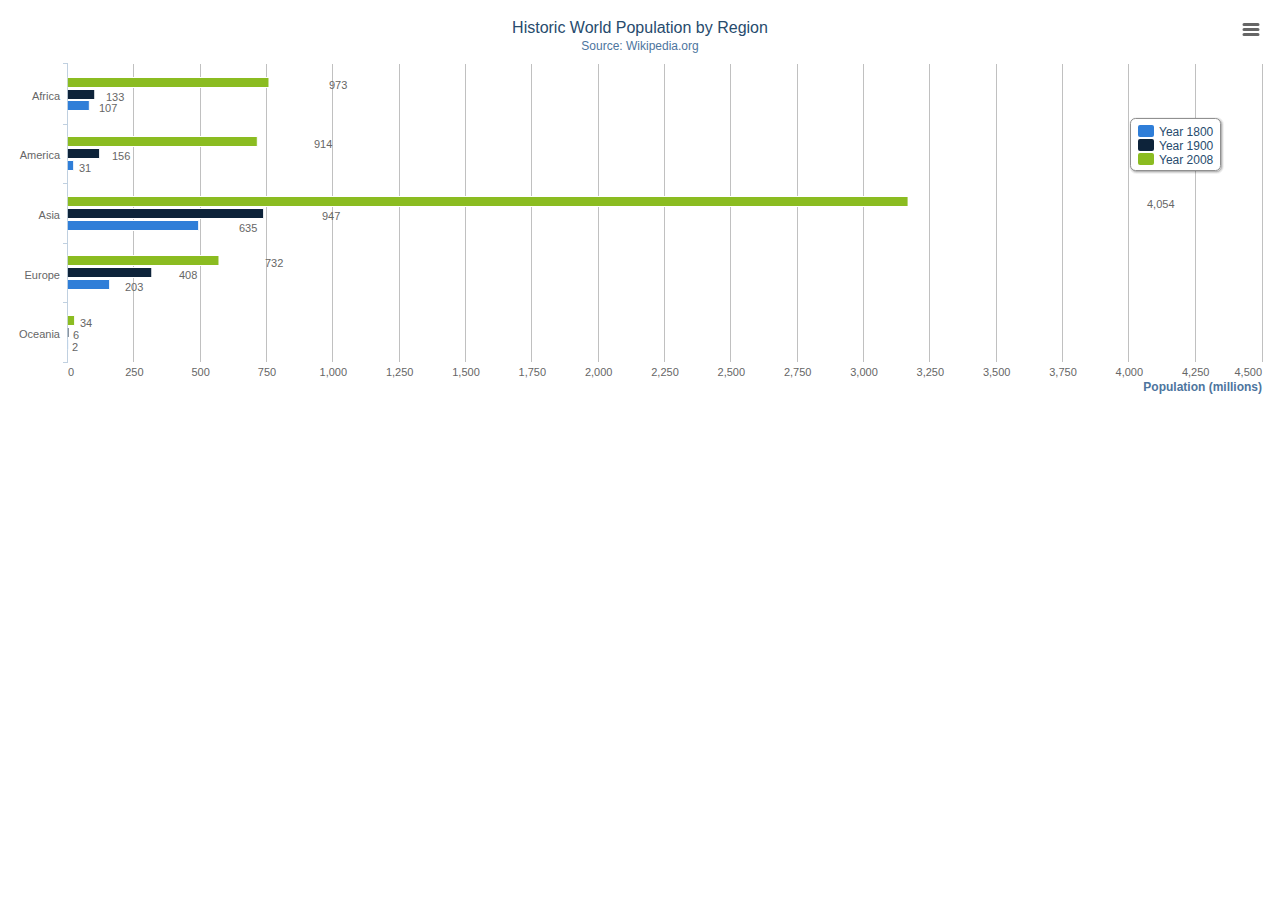
<file: public_html/js/charts/examples/bar-basic/index.htm>
<!DOCTYPE HTML>
<html>
	<head>
		<meta http-equiv="Content-Type" content="text/html; charset=utf-8">
		<title>Highcharts Example</title>

		<script type="text/javascript" src="http://ajax.googleapis.com/ajax/libs/jquery/1.8.2/jquery.min.js"></script>
		<script type="text/javascript">
$(function () {
        $('#container').highcharts({
            chart: {
                type: 'bar'
            },
            title: {
                text: 'Historic World Population by Region'
            },
            subtitle: {
                text: 'Source: Wikipedia.org'
            },
            xAxis: {
                categories: ['Africa', 'America', 'Asia', 'Europe', 'Oceania'],
                title: {
                    text: null
                }
            },
            yAxis: {
                min: 0,
                title: {
                    text: 'Population (millions)',
                    align: 'high'
                },
                labels: {
                    overflow: 'justify'
                }
            },
            tooltip: {
                valueSuffix: ' millions'
            },
            plotOptions: {
                bar: {
                    dataLabels: {
                        enabled: true
                    }
                }
            },
            legend: {
                layout: 'vertical',
                align: 'right',
                verticalAlign: 'top',
                x: -40,
                y: 100,
                floating: true,
                borderWidth: 1,
                backgroundColor: '#FFFFFF',
                shadow: true
            },
            credits: {
                enabled: false
            },
            series: [{
                name: 'Year 1800',
                data: [107, 31, 635, 203, 2]
            }, {
                name: 'Year 1900',
                data: [133, 156, 947, 408, 6]
            }, {
                name: 'Year 2008',
                data: [973, 914, 4054, 732, 34]
            }]
        });
    });
    

		</script>
	</head>
	<body>
<script src="../../js/highcharts.js"></script>
<script src="../../js/modules/exporting.js"></script>

<div id="container" style="min-width: 310px; height: 400px; margin: 0 auto"></div>

	</body>
</html>
</file>
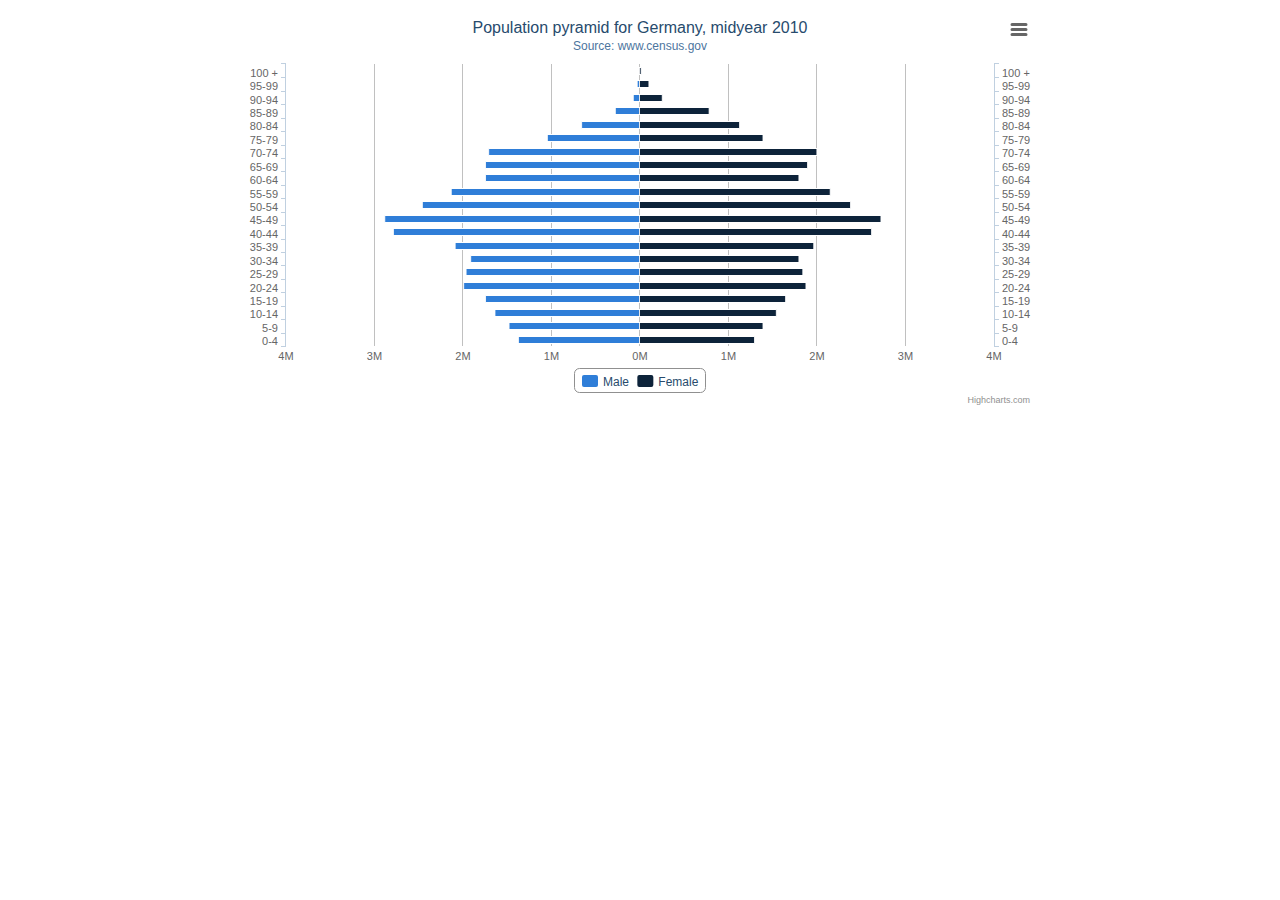
<file: public_html/js/charts/examples/bar-negative-stack/index.htm>
<!DOCTYPE HTML>
<html>
	<head>
		<meta http-equiv="Content-Type" content="text/html; charset=utf-8">
		<title>Highcharts Example</title>

		<script type="text/javascript" src="http://ajax.googleapis.com/ajax/libs/jquery/1.8.2/jquery.min.js"></script>
		<script type="text/javascript">
$(function () {
    var chart,
        categories = ['0-4', '5-9', '10-14', '15-19',
            '20-24', '25-29', '30-34', '35-39', '40-44',
            '45-49', '50-54', '55-59', '60-64', '65-69',
            '70-74', '75-79', '80-84', '85-89', '90-94',
            '95-99', '100 +'];
    $(document).ready(function() {
        $('#container').highcharts({
            chart: {
                type: 'bar'
            },
            title: {
                text: 'Population pyramid for Germany, midyear 2010'
            },
            subtitle: {
                text: 'Source: www.census.gov'
            },
            xAxis: [{
                categories: categories,
                reversed: false
            }, { // mirror axis on right side
                opposite: true,
                reversed: false,
                categories: categories,
                linkedTo: 0
            }],
            yAxis: {
                title: {
                    text: null
                },
                labels: {
                    formatter: function(){
                        return (Math.abs(this.value) / 1000000) + 'M';
                    }
                },
                min: -4000000,
                max: 4000000
            },
    
            plotOptions: {
                series: {
                    stacking: 'normal'
                }
            },
    
            tooltip: {
                formatter: function(){
                    return '<b>'+ this.series.name +', age '+ this.point.category +'</b><br/>'+
                        'Population: '+ Highcharts.numberFormat(Math.abs(this.point.y), 0);
                }
            },
    
            series: [{
                name: 'Male',
                data: [-1746181, -1884428, -2089758, -2222362, -2537431, -2507081, -2443179,
                    -2664537, -3556505, -3680231, -3143062, -2721122, -2229181, -2227768,
                    -2176300, -1329968, -836804, -354784, -90569, -28367, -3878]
            }, {
                name: 'Female',
                data: [1656154, 1787564, 1981671, 2108575, 2403438, 2366003, 2301402, 2519874,
                    3360596, 3493473, 3050775, 2759560, 2304444, 2426504, 2568938, 1785638,
                    1447162, 1005011, 330870, 130632, 21208]
            }]
        });
    });
    
});
		</script>
	</head>
	<body>
<script src="../../js/highcharts.js"></script>
<script src="../../js/modules/exporting.js"></script>

<div id="container" style="min-width: 310px; max-width: 800px; height: 400px; margin: 0 auto"></div>

	</body>
</html>
</file>
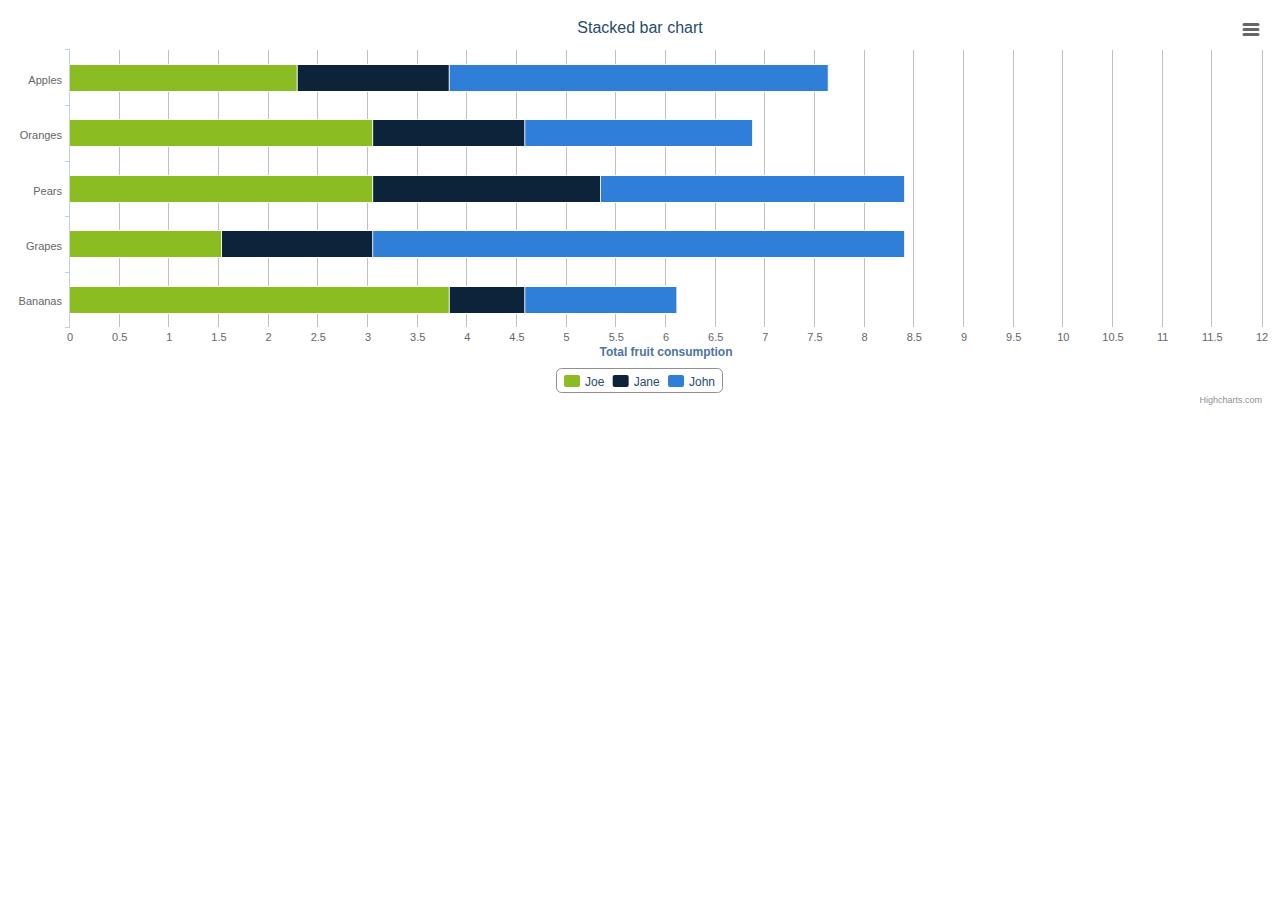
<file: public_html/js/charts/examples/bar-stacked/index.htm>
<!DOCTYPE HTML>
<html>
	<head>
		<meta http-equiv="Content-Type" content="text/html; charset=utf-8">
		<title>Highcharts Example</title>

		<script type="text/javascript" src="http://ajax.googleapis.com/ajax/libs/jquery/1.8.2/jquery.min.js"></script>
		<script type="text/javascript">
$(function () {
        $('#container').highcharts({
            chart: {
                type: 'bar'
            },
            title: {
                text: 'Stacked bar chart'
            },
            xAxis: {
                categories: ['Apples', 'Oranges', 'Pears', 'Grapes', 'Bananas']
            },
            yAxis: {
                min: 0,
                title: {
                    text: 'Total fruit consumption'
                }
            },
            legend: {
                backgroundColor: '#FFFFFF',
                reversed: true
            },
            plotOptions: {
                series: {
                    stacking: 'normal'
                }
            },
                series: [{
                name: 'John',
                data: [5, 3, 4, 7, 2]
            }, {
                name: 'Jane',
                data: [2, 2, 3, 2, 1]
            }, {
                name: 'Joe',
                data: [3, 4, 4, 2, 5]
            }]
        });
    });
    

		</script>
	</head>
	<body>
<script src="../../js/highcharts.js"></script>
<script src="../../js/modules/exporting.js"></script>

<div id="container" style="min-width: 310px; height: 400px; margin: 0 auto"></div>

	</body>
</html>
</file>
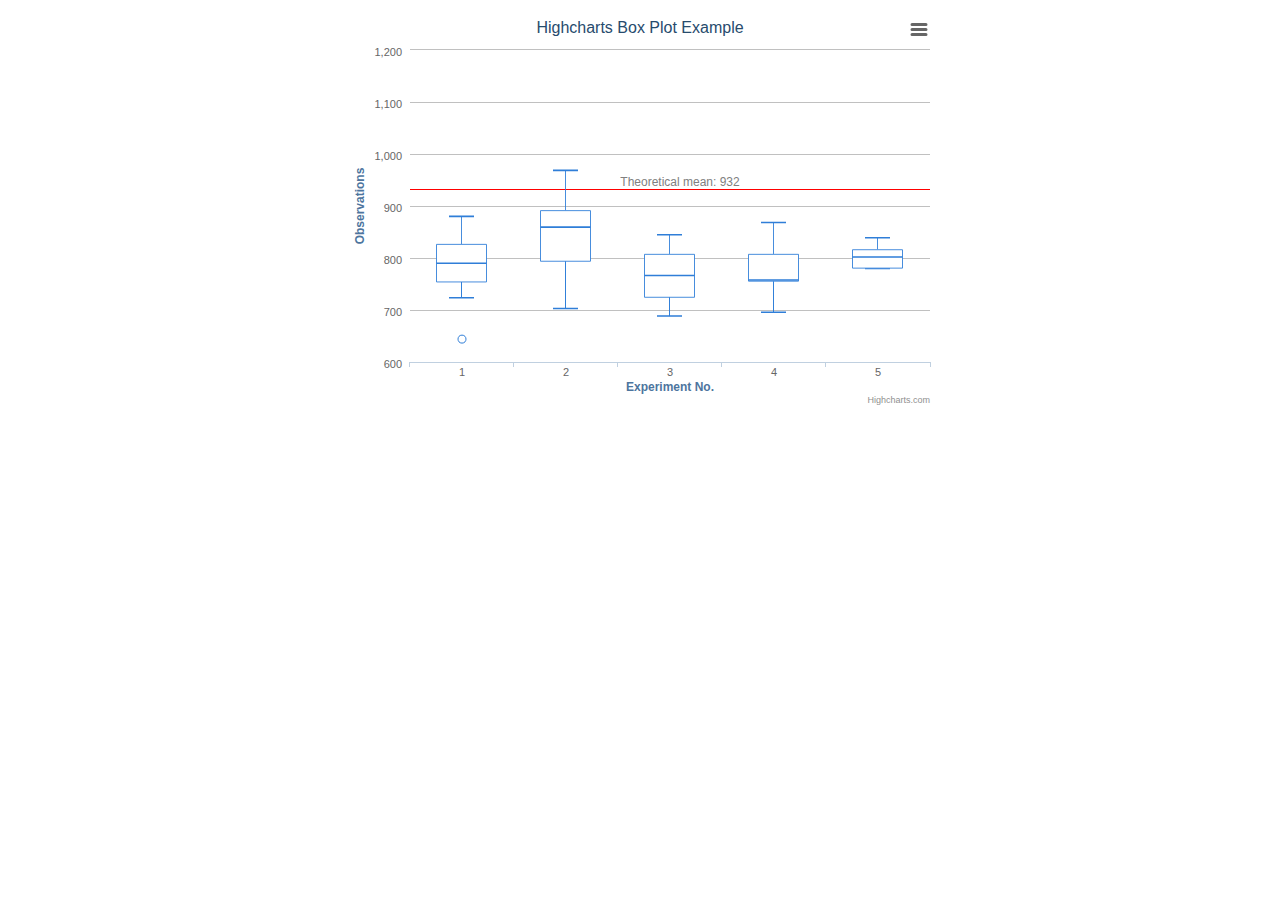
<file: public_html/js/charts/examples/box-plot/index.htm>
<!DOCTYPE HTML>
<html>
	<head>
		<meta http-equiv="Content-Type" content="text/html; charset=utf-8">
		<title>Highcharts Example</title>

		<script type="text/javascript" src="http://ajax.googleapis.com/ajax/libs/jquery/1.8.2/jquery.min.js"></script>
		<script type="text/javascript">
$(function () {
    $('#container').highcharts({

	    chart: {
	        type: 'boxplot'
	    },
	    
	    title: {
	        text: 'Highcharts Box Plot Example'
	    },
	    
	    legend: {
	        enabled: false
	    },
	
	    xAxis: {
	        categories: ['1', '2', '3', '4', '5'],
	        title: {
	            text: 'Experiment No.'
	        }
	    },
	    
	    yAxis: {
	        title: {
	            text: 'Observations'
	        },
	        plotLines: [{
	            value: 932,
	            color: 'red',
	            width: 1,
	            label: {
	                text: 'Theoretical mean: 932',
	                align: 'center',
	                style: {
	                    color: 'gray'
	                }
	            }
	        }]  
	    },
	
	    series: [{
	        name: 'Observations',
	        data: [
	            [760, 801, 848, 895, 965],
	            [733, 853, 939, 980, 1080],
	            [714, 762, 817, 870, 918],
	            [724, 802, 806, 871, 950],
	            [834, 836, 864, 882, 910]
	        ],
	        tooltip: {
	            headerFormat: '<em>Experiment No {point.key}</em><br/>'
	        }
	    }, {
	        name: 'Outlier',
	        color: Highcharts.getOptions().colors[0],
	        type: 'scatter',
	        data: [ // x, y positions where 0 is the first category
	            [0, 644],
	            [4, 718],
	            [4, 951],
	            [4, 969]
	        ],
	        marker: {
	            fillColor: 'white',
	            lineWidth: 1,
	            lineColor: Highcharts.getOptions().colors[0]
	        },
	        tooltip: {
	            pointFormat: 'Observation: {point.y}'
	        }
	    }]
	
	});
});
		</script>
	</head>
	<body>
<script src="../../js/highcharts.js"></script>
<script src="../../js/highcharts-more.js"></script>
<script src="../../js/modules/exporting.js"></script>

<div id="container" style="height: 400px; margin: auto; min-width: 310px; max-width: 600px"></div>
	</body>
</html>
</file>
